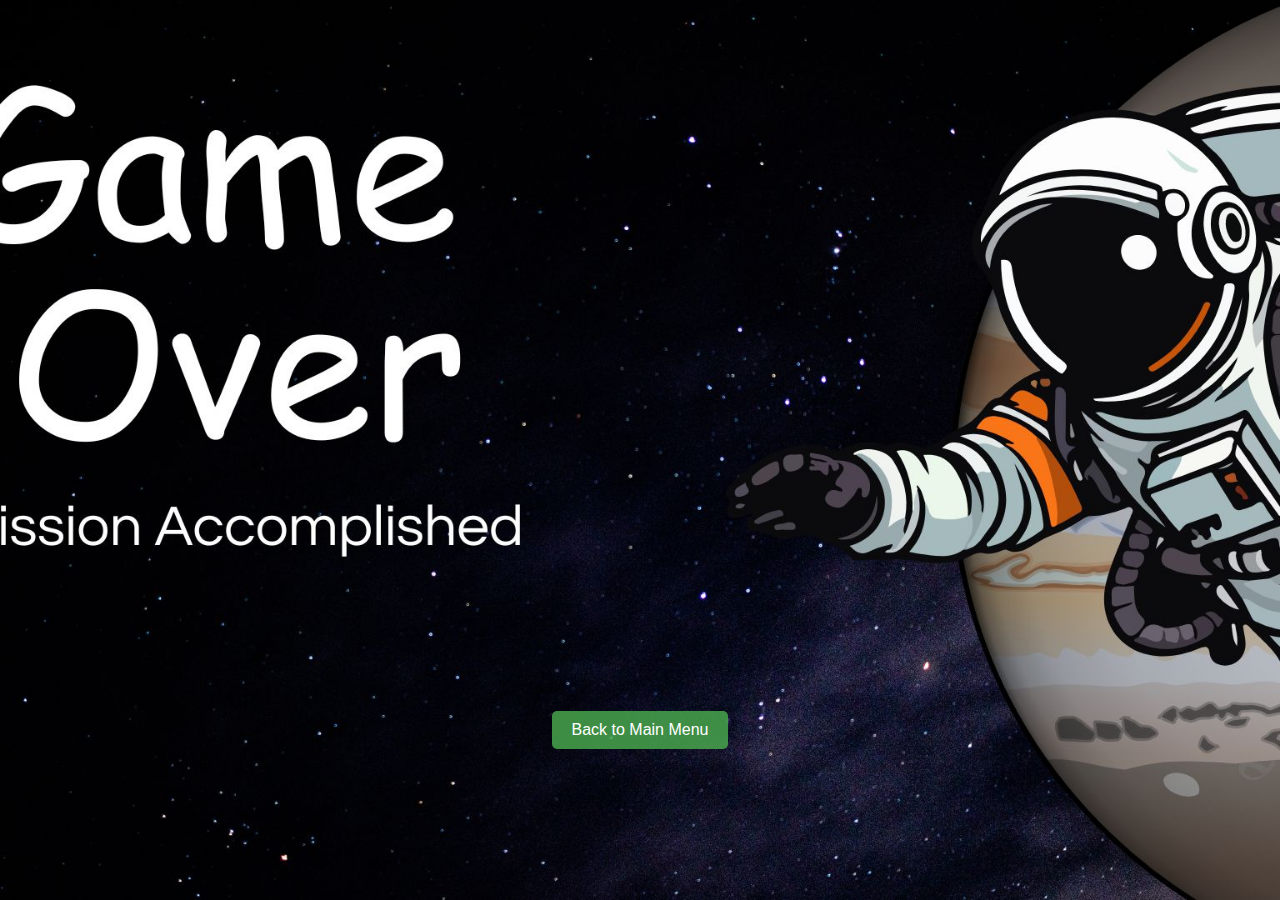
<file: backtomenugame.html>
<!DOCTYPE html>
<html lang="es">
<head>
    <meta charset="UTF-8">
    <meta name="viewport" content="width=device-width, initial-scale=1.0">
    <title>ExoJump🪐</title>
    <link rel="icon" href="/ExoJumpBuild/image/Logos/LogoByN.png">
    <link rel="stylesheet" href="/ExoJumpBuild/css/backtomenugame.css"> 
</head>
<body>
    <script src="/ExoJumpBuild/js/music.js"></script>
    <div class="fondo">
        <img src="/ExoJumpBuild/images/game/missionacom.jpg" alt="winwin">
    </div>

    <div class="buttons">
        <button id="back-to-menu">Back to Main Menu</button>
    </div>

    <script src="/ExoJumpBuild/js/backtomenugame.js"></script> 
</body>
</html>
</file>
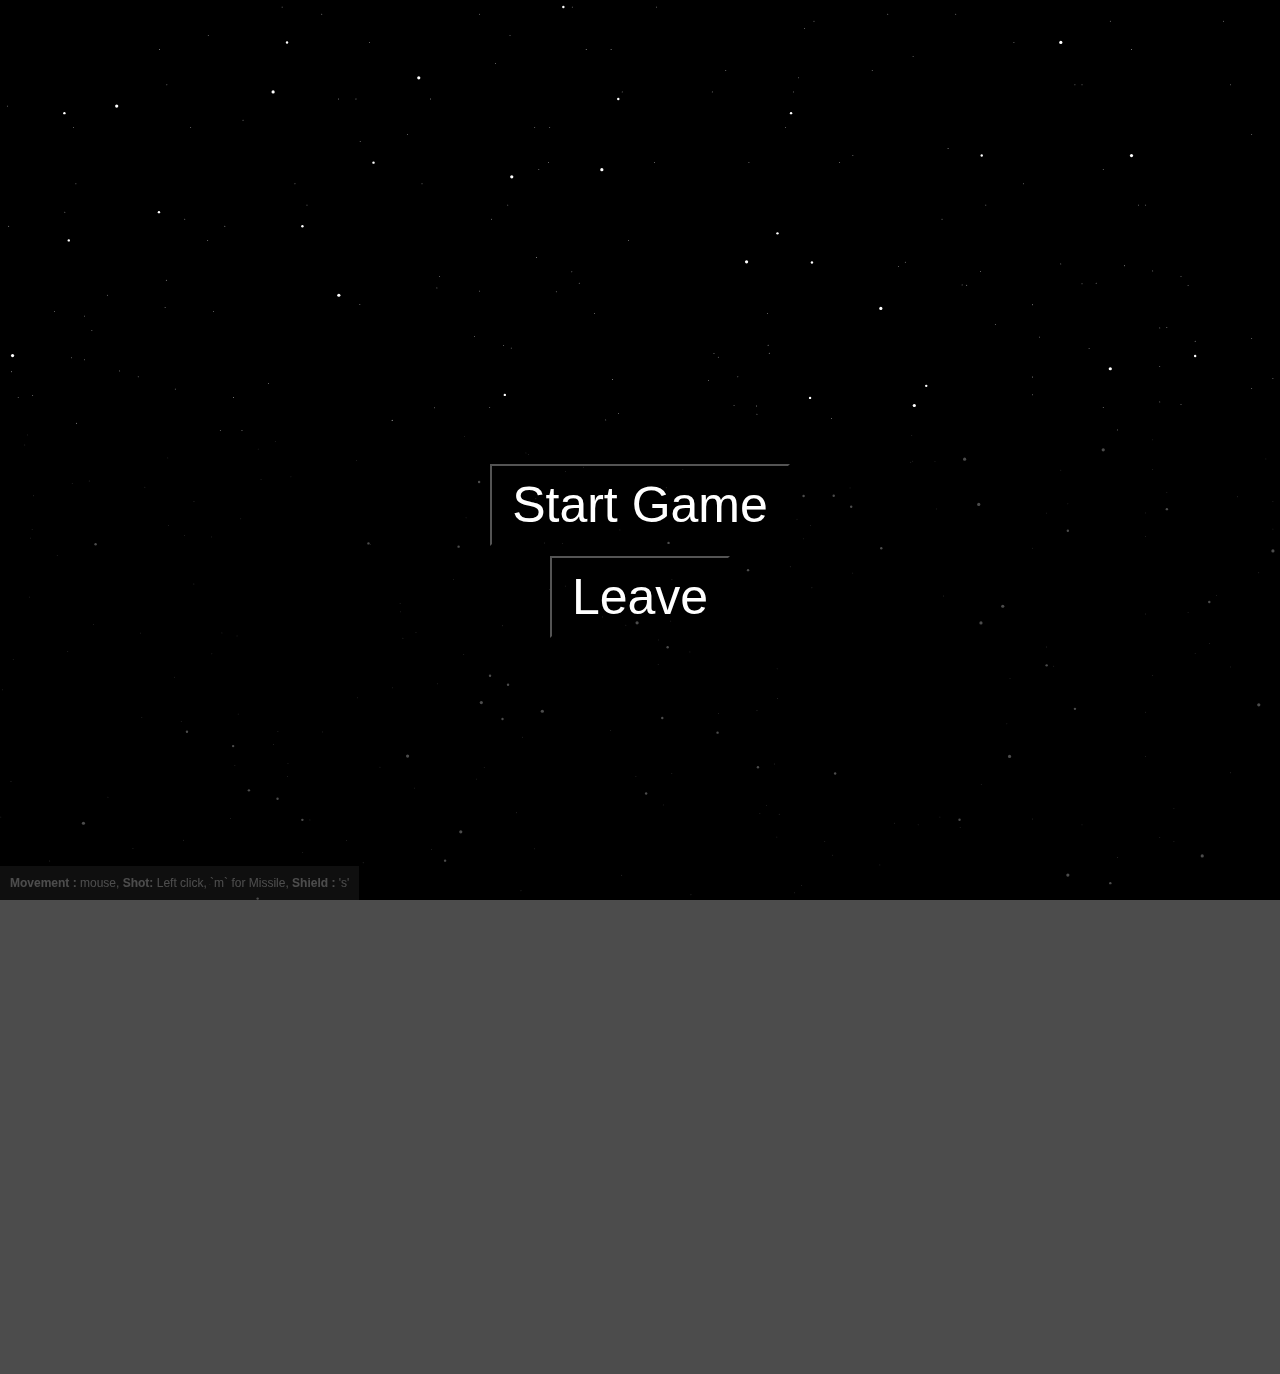
<file: game.html>
<!DOCTYPE html> 
<html lang="en">
<head>
  <meta charset="UTF-8">
  <title>ExoJump🪐</title>
    <link rel="icon" href="/ExoJumpBuild/image/Logos/LogoByN.png">
  <link rel="stylesheet" href="/ExoJumpBuild/css/gamestyle.css">
</head>
<body>
  <script src="/ExoJumpBuild/js/music.js"></script>
  <canvas id="estrellas"></canvas>
  <canvas id="canvas"></canvas>
  <div class="manual">
    <strong>Movement : </strong>mouse, <strong>Shot: </strong>Left click,  `m` for Missile, <strong>Shield : </strong>'s'<br>
  </div>
  <div id="menu" class="menu">
    <button id="startButton" aria-label="Iniciar juego">Start Game</button>
    <button id="exitButton" aria-label="Salir del juego">Leave</button>
  </div>

  <style>
    .menu {
        position: absolute;
        width: 100%;
        height: 100%;
        top: auto;
        left: 50%;
        transform: translate(-50%, -50%);
        z-index: 99999;
        background: rgba(0, 0, 0, 0.7); /* Aumentar opacidad para mayor visibilidad */
        padding: 20px;
        border-radius: 10px;
        text-align: center;
    }
    .menu button {
        display: block;
        margin: 10px auto;
        padding: 10px 20px;
        font-size: 50px;
        color: white;
        cursor: pointer;
        background: rgba(196, 71, 71, 0);
    }
  </style>

  <script>
    document.getElementById('startButton').onclick = function() {
        document.getElementById('menu').style.display = 'none';
        iniciarJuego(); // Llama a tu función de inicio de juego
    };
  </script>

  <script src="/ExoJumpBuild/js/gamescript.js"></script>
  <script src="/ExoJumpBuild/js/gamescript2.js"></script>
</body>
</html>
</file>
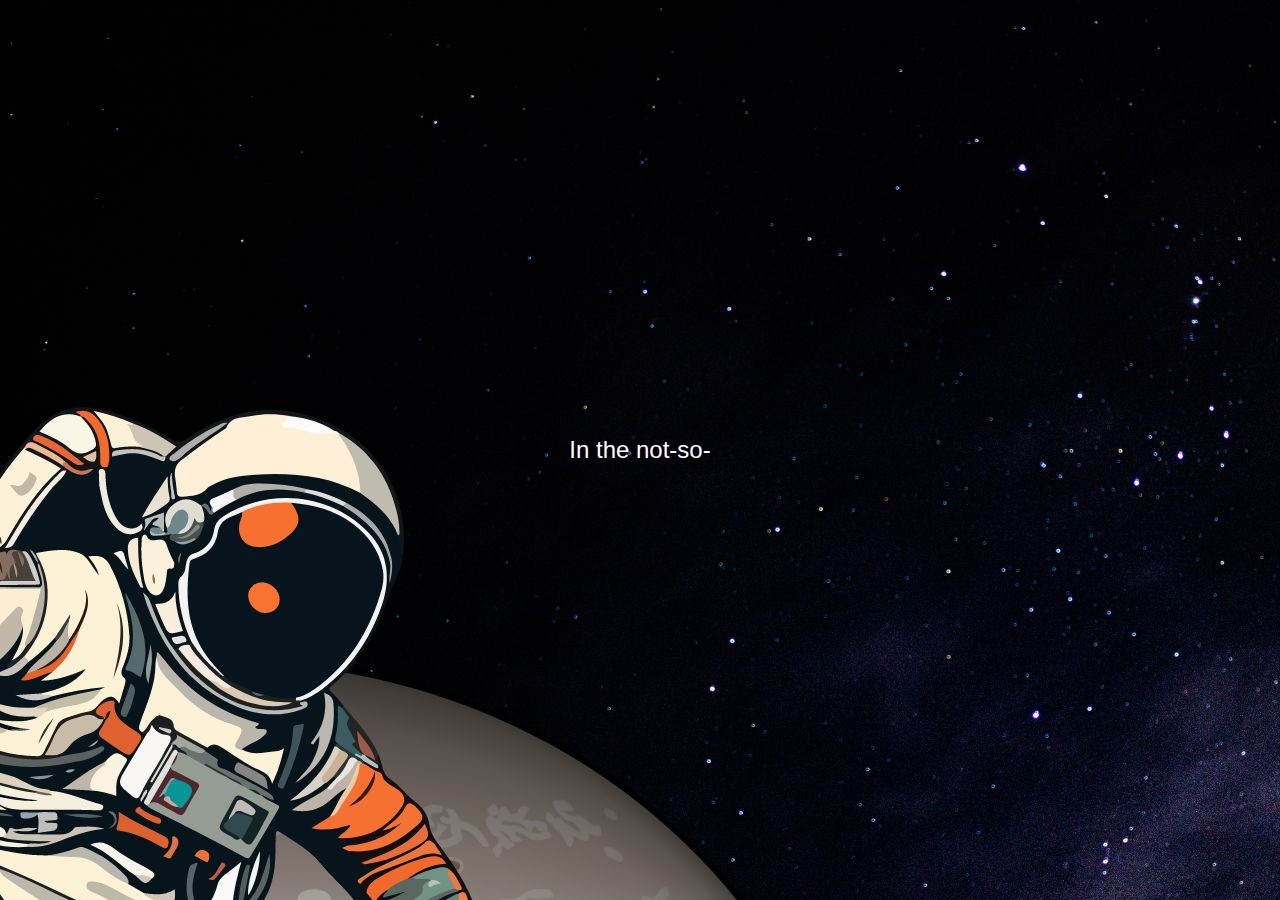
<file: gameintro.html>
<!DOCTYPE html>
<html lang="en">
<head>
    <meta charset="UTF-8">
    <title>ExoJump🪐</title>
    <link rel="icon" href="/ExoJumpBuild/images/Logos/LogoByN.png">
    <meta name="viewport" content="width=device-width, initial-scale=1">
    <link rel="stylesheet" href="/ExoJumpBuild/css/gameintro.css">
</head>
<body>
    <div id="welcomeText"></div> <!-- Contenedor para el texto de bienvenida -->
    <div id="continueText"></div> <!-- Contenedor para el texto de continuación -->
    <script src="/ExoJumpBuild/js/gameintro.js"></script>
</body>
</html>
</file>
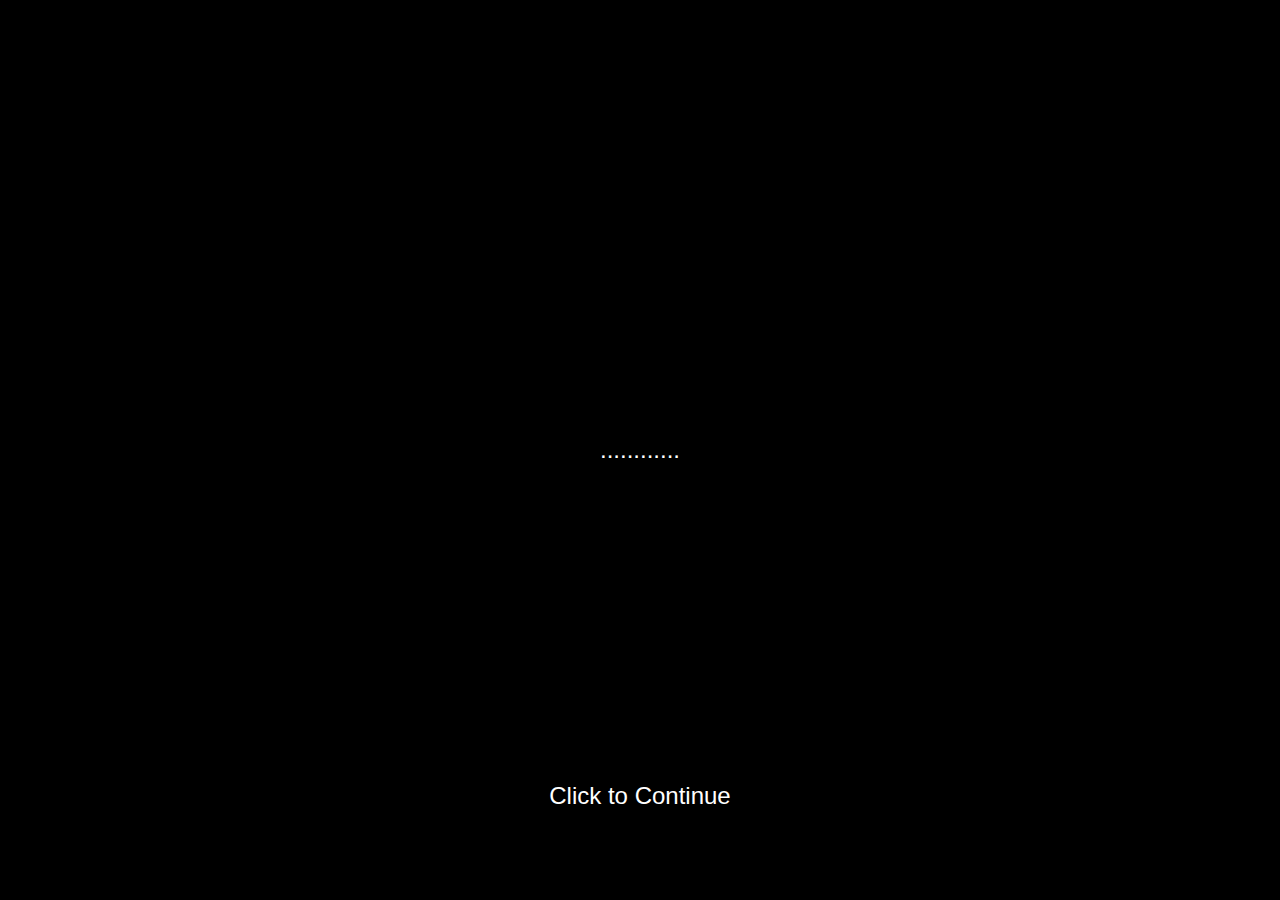
<file: gamevictory.html>
<!DOCTYPE html>
<html lang="en">
<head>
    <meta charset="UTF-8">
    <title>ExoJump🪐</title>
    <link rel="icon" href="/ExoJumpBuild/images/Logos/LogoByN.png">
    <meta name="viewport" content="width=device-width, initial-scale=1">
    <link rel="stylesheet" href="/ExoJumpBuild/css/gamevictory.css">
    <script src="/ExoJumpBuild/js/music.js"></script>

</head>
<body>
    <div id="welcomeText"></div> <!-- Contenedor para el texto de bienvenida -->
    <div id="continueText"></div> <!-- Contenedor para el texto de continuación -->
    <script src="/ExoJumpBuild/js/gamevictory.js"></script>
</body>
</html>
</file>
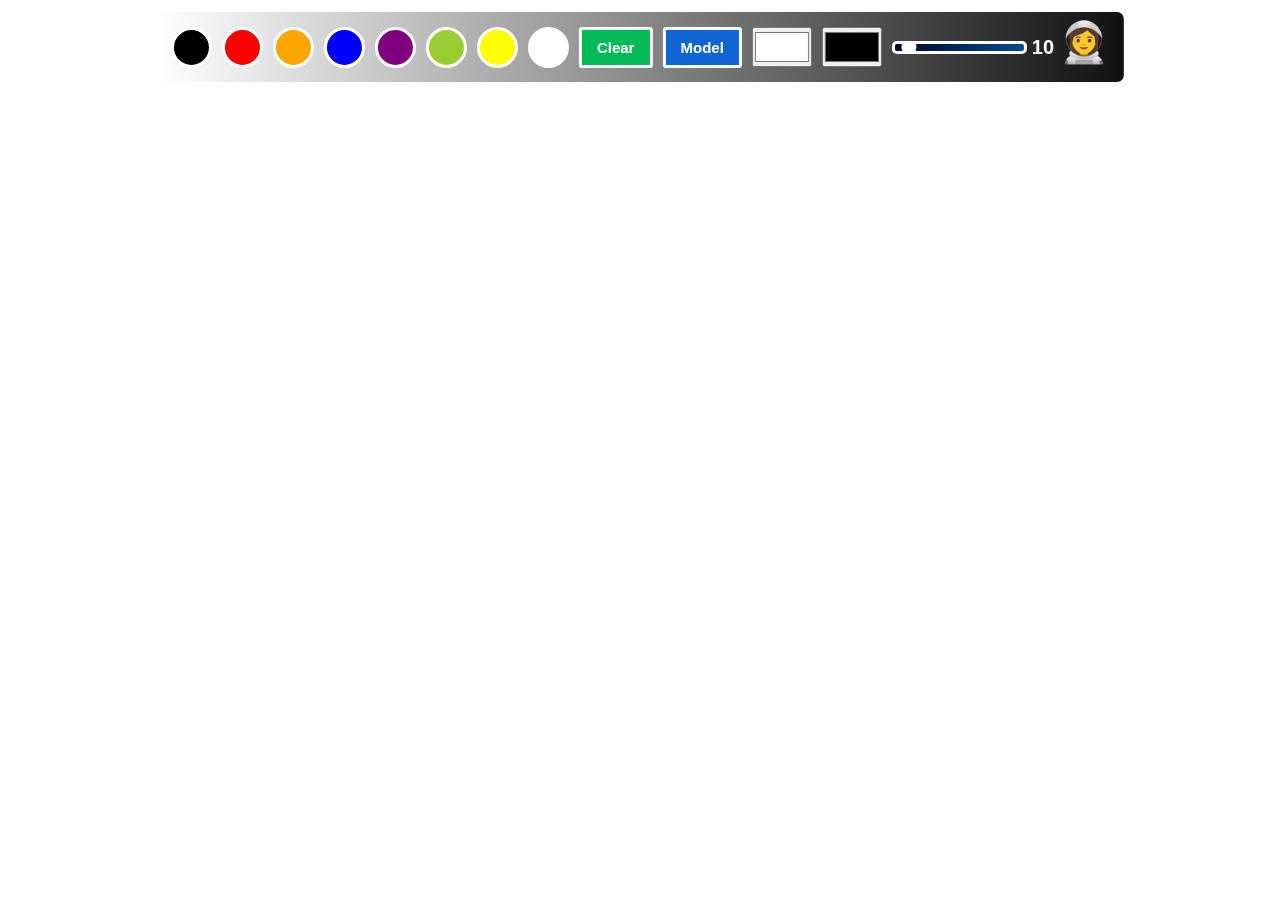
<file: paint.html>
<!DOCTYPE html>
<html lang="en">
<head>
    <meta charset="UTF-8">
    <meta http-equiv="X-UA-Compatible" content="IE=edge">
    <meta name="viewport" content="width=device-width, initial-scale=1.0">
        <title>ExoJump🪐</title>
    <link rel="icon" href="/ExoJumpBuild/image/Logos/LogoByN.png">
    <link rel="stylesheet" href="/ExoJumpBuild/css/paint.css">
    <script src="/ExoJumpBuild/js/paint.js" defer></script>
</head>

<body>
    <script src="/ExoJumpBuild/js/music.js"></script>
    <canvas id="canvas"></canvas>
    <div class="nav">
        <div class="clr" data-clr="#000"></div>
        <div class="clr" data-clr="red"></div>
        <div class="clr" data-clr="orange"></div>
        <div class="clr" data-clr="blue"></div>
        <div class="clr" data-clr="purple"></div>
        <div class="clr" data-clr="yellowgreen"></div>
        <div class="clr" data-clr="yellow"></div>
        <div class="clr" data-clr="#fff"></div>
        <button class="clear">Clear</button>
        <button class="save">Model</button>

        <!-- Botón para cambiar el color de fondo -->
        <input type="color" id="favcolor" value="#FFFFFF">

        <!--botón para seleccionar el color de pintura -->
        <input type="color" id="paintcolor" value="#000000">

        <input type="range" name="ageInputName" id="ageInputId" value="15" min="10" max="100" oninput="ageOutputId.value = ageInputId.value">
        <output id="ageOutputId">10</output>
        <div class="emoji">👩‍🚀</div>
    </div>
</body>
</html>
</file>
<file: ExoJumpBuild/css/backtomenugame.css>
* {
    margin: 0;
    padding: 0;
    box-sizing: border-box;
}

body, html {
    height: 100%;
    display: flex;
    flex-direction: column;
    justify-content: center;
    align-items: center;
    background-color: #000;
}

.fondo {
    display: flex;
    justify-content: center;
    align-items: center;
    height: 100vh; 
    width: 100vw;
    overflow: hidden;
}

.fondo img {
    width: 100%;
    height: 100%;
    object-fit: cover;
}

.buttons {
    display: flex;
    gap: 20px;
    margin-top: 10px; 
    position: absolute; 
    top: 80%; 
    transform: translateY(-50%); 
    z-index: 10; 
}

button {
    padding: 10px 20px;
    font-size: 16px;
    background-color: rgba(76, 175, 80, 0.8); 
    color: white;
    border: none;
    border-radius: 5px;
    cursor: pointer;
    transition: background-color 0.3s ease;
}

button:hover {
    background-color: rgba(69, 160, 73, 0.9); 
}
</file>
<file: ExoJumpBuild/css/gamestyle.css>
body {
  margin: 0;
  padding: 0;
  overflow: hidden;
}
#canvas {
  position: absolute;
  left: 0;
  top: 0;
  width: 100vw;
  height: 100vh;
  background-size: cover;
  cursor: none;
}
#estrellas {
  background: black;
  height: 100vh;
  width: 100%;
  overflow: hidden;
}


.manual {
	position: absolute;
	z-index: 99999;
	background: rgba(255,255,255,.2);
	padding: 10px;
	font-size: 12px;
	font-family: arial;
	color: #fff;
	bottom: 0;
	pointer-events: none;
}
</file>
<file: ExoJumpBuild/css/gameintro.css>
body {
    width: 100vw;
    height: 100vh;
    font-family: Arial, sans-serif; 
    margin: 0;
    background-color: #000000; 
    color: #FFFFFF; 
    display: flex;
    justify-content: center;
    align-items: center;
    flex-direction: column; 
}

#welcomeText {
    max-width: 1100px; /* Establecer un ancho máximo del texto respecto al borde */
    width: 90%; 
    font-size: 24px;
    text-align: center;
    opacity: 1; 
    transition: opacity 0.5s ease-in; /* Transición suave para la opacidad */
    padding: 20px; 
}

#continueText {
    font-size: 24px;
    color: #FFFFFF; 
    opacity: 0; 
    transition: opacity 0.5s ease-in; 
    position: absolute;
    bottom: 10%; /* Ajustar según sea necesario */
    text-align: center; 
}
</file>
<file: ExoJumpBuild/css/gamevictory.css>
body {
    width: 100vw;
    height: 100vh;
    font-family: Arial, sans-serif; 
    margin: 0;
    background-color: #000000; 
    color: #FFFFFF; 
    display: flex;
    justify-content: center;
    align-items: center;
    flex-direction: column; 
}

#welcomeText {
    max-width: 1100px; /* Establecer un ancho máximo del texto respecto al borde */
    width: 90%; 
    font-size: 24px;
    text-align: center;
    opacity: 1; 
    transition: opacity 0.5s ease-in; /* Transición suave para la opacidad */
    padding: 20px; 
}

#continueText {
    font-size: 24px;
    color: #FFFFFF; 
    opacity: 0; 
    transition: opacity 0.5s ease-in; 
    position: absolute;
    bottom: 10%; /* Ajustar según sea necesario */
    text-align: center; 
}
</file>
<file: ExoJumpBuild/css/paint.css>
*{
    margin: 0;
    padding: 0;
    overflow: hidden;
    font-family: Arial, Helvetica, sans-serif;
}
.nav{
    width: auto;
    height: 50px;
    position: fixed;
    top: 1%;
    left: 50%;
    transform: translateX(-50%);
    display: flex;
    align-items: center;
    justify-content: space-around;
    transition: opacity .5s;
    background:linear-gradient(to right, #ffffff, #111111);
    padding: 10px;
    border-radius: 10px;
    border: 3px solid white;
}
img{
    position: absolute;
    top: 50%;
    left: 50%;
    transform: translate(-50%, -50%);
}
.nav div, button, input{
    margin: 5px;
}
.nav:hover{
    cursor: pointer;
}
buttton:hover{
    cursor: pointer;
}
.clr{
    height: 35px;
    width: 35px;
    background-color: blue;
    border-radius: 50%;
    border: 3px solid white;
    transition: transform .5s;
}
.clr:hover{
    transform: scale(1.2);
}
.clr:nth-child(1){
    background-color: #000;
}
.clr:nth-child(2){
    background-color: red;
}
.clr:nth-child(3){
    background-color: orange;
}
.clr:nth-child(4){
    background-color: blue;
}
.clr:nth-child(5){
    background-color: purple;
}
.clr:nth-child(6){
    background-color: yellowgreen;
}
.clr:nth-child(7){
    background-color: yellow;
}
.clr:nth-child(8){
    background-color: #fff;
}
button{
    border: none;
    outline: none;
    padding: .6em 1em;
    border-radius: 3px;
    background-color: #03bb56;
    color: #fff;
    border: 3px solid white;
    font-size: 15px;
    font-weight: bold;
}
.save{
    background-color: #0f65d4;
}
input[type="color"] {
    width: 60px;
    height: 40px;
}
#ageOutputId{
    color: white;
    font-weight: bold;
    font-size: 15pt;
}
#ageInputId {
    background: linear-gradient(to right, #000428 0%, #004e92 100%);
    height: 7px;
    outline: none;
    -webkit-appearance: none;
    cursor: ew-resize;
    border-radius: 5px;
    border: 3px solid white;
    accent-color: white;
}
.emoji{
    font-size: 40px;
    padding-bottom: 10px;
}
</file>
